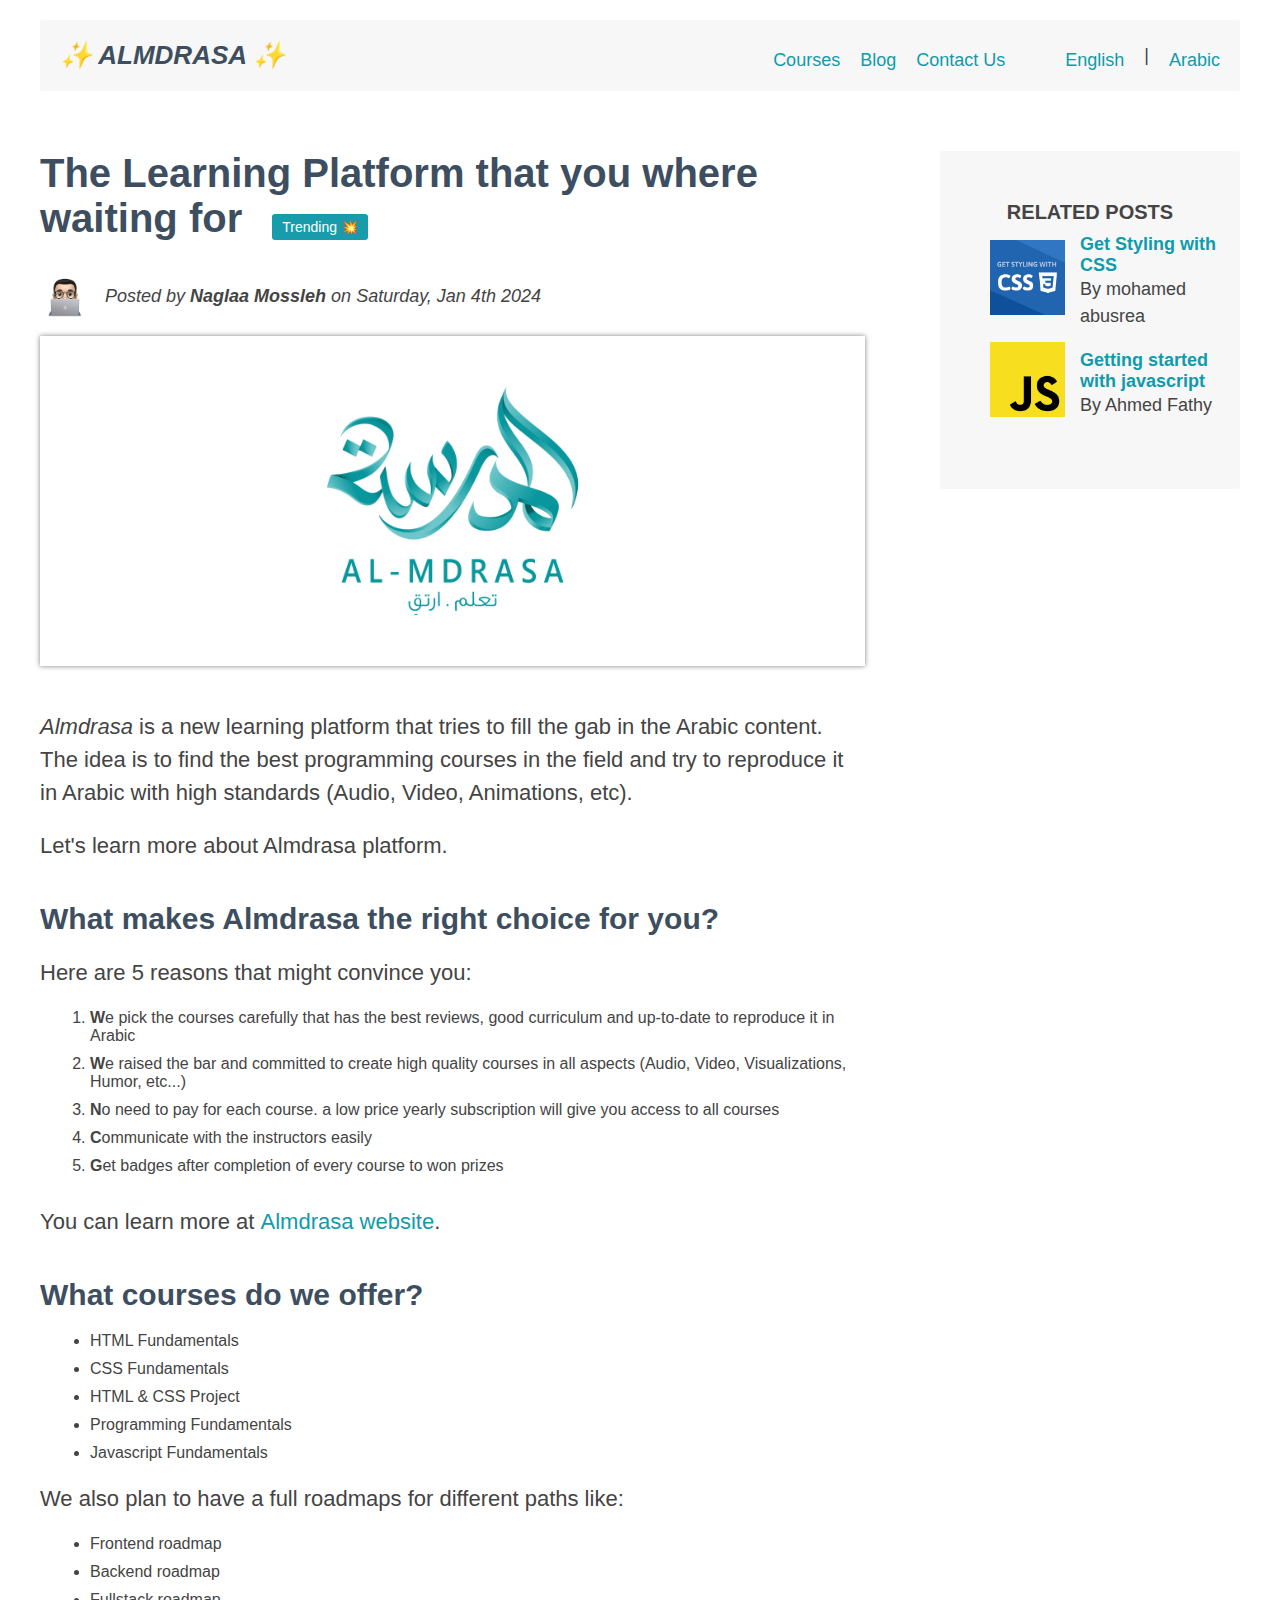
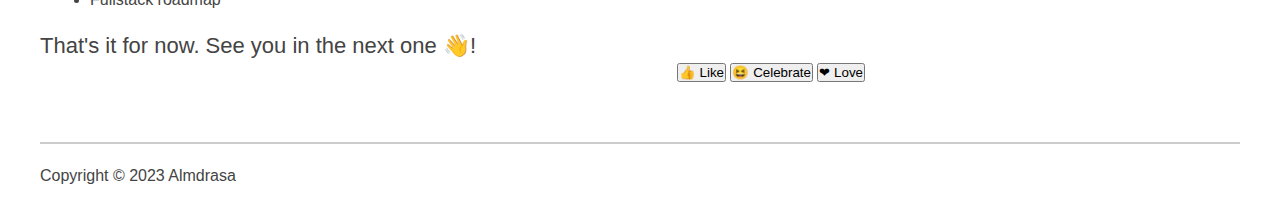
<file: index.html>
<!DOCTYPE html>
<html lang="en">
  <head>
    <meta charset="UTF-8" />
    <meta name="description" content="HTML fundamental course" />
    <meta name="keywords" content="html,css,Javascript" />
    <link href="style.css" rel="stylesheet" />
    <title>The Learning Platform that you where waiting for</title>
  </head>
  <body>
    <div class="container">
      <header class="main-header">
        <h1>✨ Almdrasa ✨</h1>
        <div class="nav-content">
          <nav aria-label="primary navigation" class="main-nav">
            <a href="courses.html">Courses</a>
            <a href="#">Blog</a>
            <a href="#">Contact Us</a>
          </nav>
          <nav aria-label="language navigation" class="language-nav">
            <a href="index.html">English</a>
            <span class="selector">|</span>
            <a href="index-ar.html">Arabic</a>
          </nav>
        </div>
        <!-- <div class="clear"></div> -->
      </header>

      <article>
        <header class="post-header">
          <h2>The Learning Platform that you where waiting for</h2>
          <div class="post-content">
            <img
              class="auther-img"
              src="assets/mohamed-abusrea.jpg"
              alt="picture of auther"
              width="50"
              height="50"
            />
            <p id="auther" class="auther">
              Posted by
              <strong>Naglaa Mossleh</strong> on Saturday, Jan 4th 2024
            </p>
          </div>
          <img
            class="post-img"
            src="assets/post-img.jpg"
            alt="picture Almdrasa log"
          />
          <div class="reactions">
            <button>👍 Like</button>
            <button>😆 Celebrate</button>
            <button>❤ Love</button>
          </div>
        </header>
        <p>
          <em>Almdrasa</em> is a new learning platform that tries to fill the
          gab in the Arabic content. The idea is to find the best programming
          courses in the field and try to reproduce it in Arabic with high
          standards (Audio, Video, Animations, etc).
        </p>
        <p>Let's learn more about Almdrasa platform.</p>
        <h3>What makes Almdrasa the right choice for you?</h3>
        <p>Here are 5 reasons that might convince you:</p>
        <ol>
          <li>
            <strong>W</strong>e pick the courses carefully that has the best
            reviews, good curriculum and up-to-date to reproduce it in Arabic
          </li>
          <li>
            <strong>W</strong>e raised the bar and committed to create high
            quality courses in all aspects (Audio, Video, Visualizations, Humor,
            etc...)
          </li>
          <li>
            <strong>N</strong>o need to pay for each course. a low price yearly
            subscription will give you access to all courses
          </li>
          <li><strong>C</strong>ommunicate with the instructors easily</li>
          <li>
            <strong>G</strong>et badges after completion of every course to won
            prizes
          </li>
        </ol>
        <p>
          You can learn more at
          <a href="https://almdrasa.com/" target="_blank"> Almdrasa website</a>.
        </p>

        <h3>What courses do we offer?</h3>
        <ul>
          <li>HTML Fundamentals</li>
          <li>CSS Fundamentals</li>
          <li>HTML & CSS Project</li>
          <li>Programming Fundamentals</li>
          <li>Javascript Fundamentals</li>
        </ul>

        <p>We also plan to have a full roadmaps for different paths like:</p>
        <ul>
          <li>Frontend roadmap</li>
          <li>Backend roadmap</li>
          <li>Fullstack roadmap</li>
        </ul>
        <p>That's it for now. See you in the next one 👋!</p>
      </article>
      <aside>
        <h4>Related posts</h4>
        <ul class="related">
          <li class="related-post">
            <img
              src="assets/related-1.jpg"
              alt="related-1"
              width="75"
              height="75"
            />
            <div>
              <a href="#" class="related-link">Get Styling with CSS</a>
              <p class="related-auther">By mohamed abusrea</p>
            </div>
          </li>

          <li class="related-post">
            <img
              src="assets/related-2.jpg"
              alt="related-2"
              width="75"
              height="75"
            />
            <div>
              <a href="#" class="related-link"
                >Getting started with javascript</a
              >
              <p class="related-auther">By Ahmed Fathy</p>
            </div>
          </li>
        </ul>
      </aside>

      <footer><p id="Copyright">Copyright &copy; 2023 Almdrasa</p></footer>
    </div>
  </body>
</html>
</file>
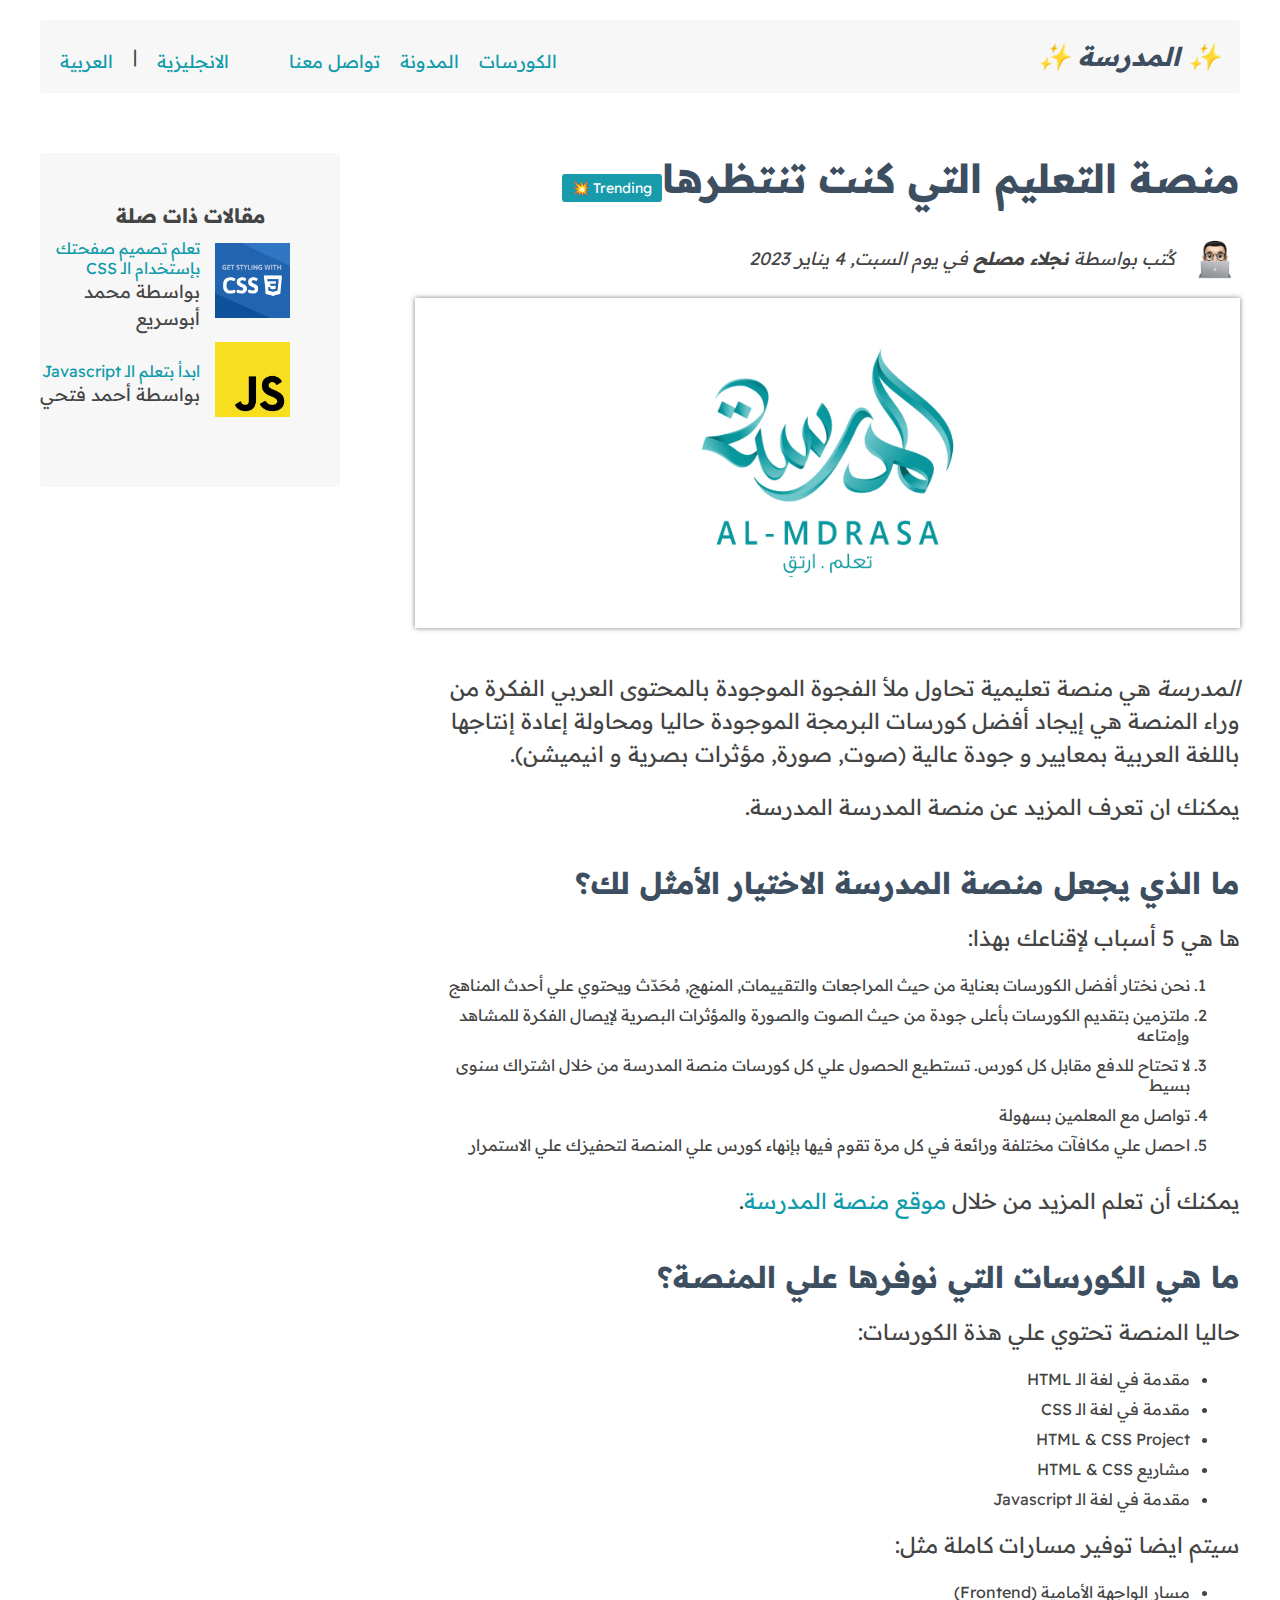
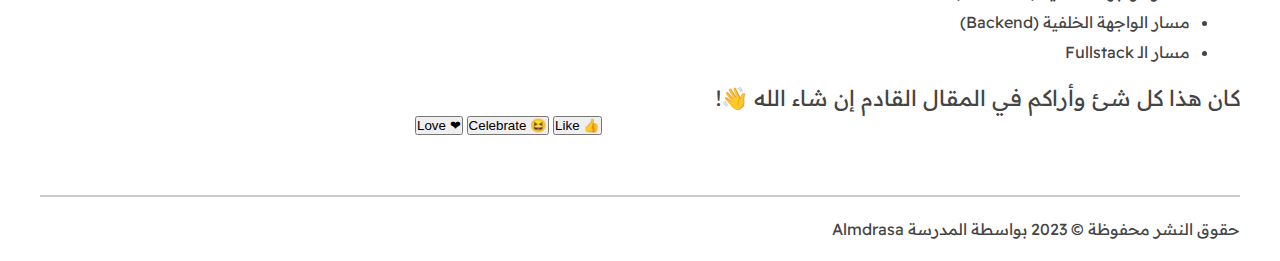
<file: index-ar.html>
<!DOCTYPE html>
<html lang="ar" dir="rtl">
  <head>
    <meta charset="UTF-8" />
    <meta name="description" content="HTML fundamental course" />
    <meta name="keywords" content="html,css,Javascript" />
    <title>The Learning Platform that you where waiting for</title>
    <link href="style.css" rel="stylesheet" />
    <link rel="preconnect" href="https://fonts.googleapis.com" />
    <link rel="preconnect" href="https://fonts.gstatic.com" crossorigin />
    <link
      href="https://fonts.googleapis.com/css2?family=Readex+Pro:wght@400;700&display=swap"
      rel="stylesheet"
    />
  </head>
  <body>
    <div class="container">
      <header class="main-header" class="main-nav">
        <h1>✨ المدرسة ✨</h1>
        <div class="nav-content">
          <nav aria-label="primary navigation" class="main-nav">
            <a href="courses.html">الكورسات</a>
            <a href="#">المدونة</a>
            <a href="#">تواصل معنا</a>
          </nav>
          <nav aria-label="language navigation" class="language-nav">
            <a href="index.html">الانجليزية</a>
            <span class="selector">|</span>
            <a href="index-ar.html">العربية</a>
          </nav>
        </div>
      </header>

      <article>
        <header class="post-header">
          <h2>منصة التعليم التي كنت تنتظرها</h2>
          <div class="post-content">
            <img
              class="auther-img"
              src="assets/mohamed-abusrea.jpg"
              alt="picture of auther"
              width="50"
              height="50"
            />
            <p id="auther" class="auther">
              كُتب بواسطة <strong>نجلاء مصلح </strong> في يوم السبت, 4 يناير
              2023
            </p>
          </div>
          <img
            src="assets/post-img.jpg"
            alt="picture Almdrasa log"
            class="post-img"
          />
          <div class="reactions">
            <button>👍 Like</button>
            <button>😆 Celebrate</button>
            <button>❤ Love</button>
          </div>
        </header>
        <p>
          <em>المدرسة</em> هي منصة تعليمية تحاول ملأ الفجوة الموجودة بالمحتوى
          العربي الفكرة من وراء المنصة هي إيجاد أفضل كورسات البرمجة الموجودة
          حاليا ومحاولة إعادة إنتاجها باللغة العربية بمعايير و جودة عالية (صوت,
          صورة, مؤثرات بصرية و انيميشن).
        </p>
        <p>يمكنك ان تعرف المزيد عن منصة المدرسة المدرسة.</p>
        <h3>ما الذي يجعل منصة المدرسة الاختيار الأمثل لك؟</h3>
        <p>ها هي 5 أسباب لإقناعك بهذا:</p>
        <ol>
          <li>
            نحن نختار أفضل الكورسات بعناية من حيث المراجعات والتقييمات, المنهج,
            مُحَدّث ويحتوي علي أحدث المناهج
          </li>
          <li>
            ملتزمين بتقديم الكورسات بأعلى جودة من حيث الصوت والصورة والمؤثرات
            البصرية لإيصال الفكرة للمشاهد وإمتاعه
          </li>
          <li>
            لا تحتاح للدفع مقابل كل كورس. تستطيع الحصول علي كل كورسات منصة
            المدرسة من خلال اشتراك سنوى بسيط
          </li>
          <li>تواصل مع المعلمين بسهولة</li>
          <li>
            احصل علي مكافآت مختلفة ورائعة في كل مرة تقوم فيها بإنهاء كورس علي
            المنصة لتحفيزك علي الاستمرار
          </li>
        </ol>
        <p>
          يمكنك أن تعلم المزيد من خلال
          <a href="https://almdrasa.com/" target="_blank"> موقع منصة المدرسة</a
          >.
        </p>

        <h3>ما هي الكورسات التي نوفرها علي المنصة؟</h3>
        <p>حاليا المنصة تحتوي علي هذة الكورسات:</p>
        <ul>
          <li>مقدمة في لغة الـ HTML</li>
          <li>مقدمة في لغة الـ CSS</li>
          <li>HTML & CSS Project</li>
          <li>مشاريع HTML & CSS</li>
          <li>مقدمة في لغة الـ Javascript</li>
        </ul>

        <p>سيتم ايضا توفير مسارات كاملة مثل:</p>
        <ul>
          <li>مسار الواجهة الأمامية (Frontend)</li>
          <li>مسار الواجهة الخلفية (Backend)</li>
          <li>مسار الـ Fullstack</li>
        </ul>
        <p>كان هذا كل شئ وأراكم في المقال القادم إن شاء الله 👋!</p>
      </article>
      <aside>
        <h4>مقالات ذات صلة</h4>
        <ul class="related">
          <li class="related-post">
            <img
              src="assets/related-1.jpg"
              alt="related-1"
              width="75"
              height="75"
            />
            <div>
              <a href="#">تعلم تصميم صفحتك بإستخدام الـ CSS</a>
              <p class="related-auther">بواسطة محمد أبوسريع</p>
            </div>
          </li>
          <li class="related-post">
            <img
              src="assets/related-2.jpg"
              alt="related-2"
              width="75"
              height="75"
            />
            <div>
              <a href="#"> ابدأ بتعلم الـ Javascript</a>
              <p class="related-auther">بواسطة أحمد فتحي</p>
            </div>
          </li>
        </ul>
      </aside>

      <footer>
        <p id="Copyright">
          حقوق النشر محفوظة &copy; 2023 بواسطة المدرسة Almdrasa
        </p>
      </footer>
    </div>
  </body>
</html>
</file>
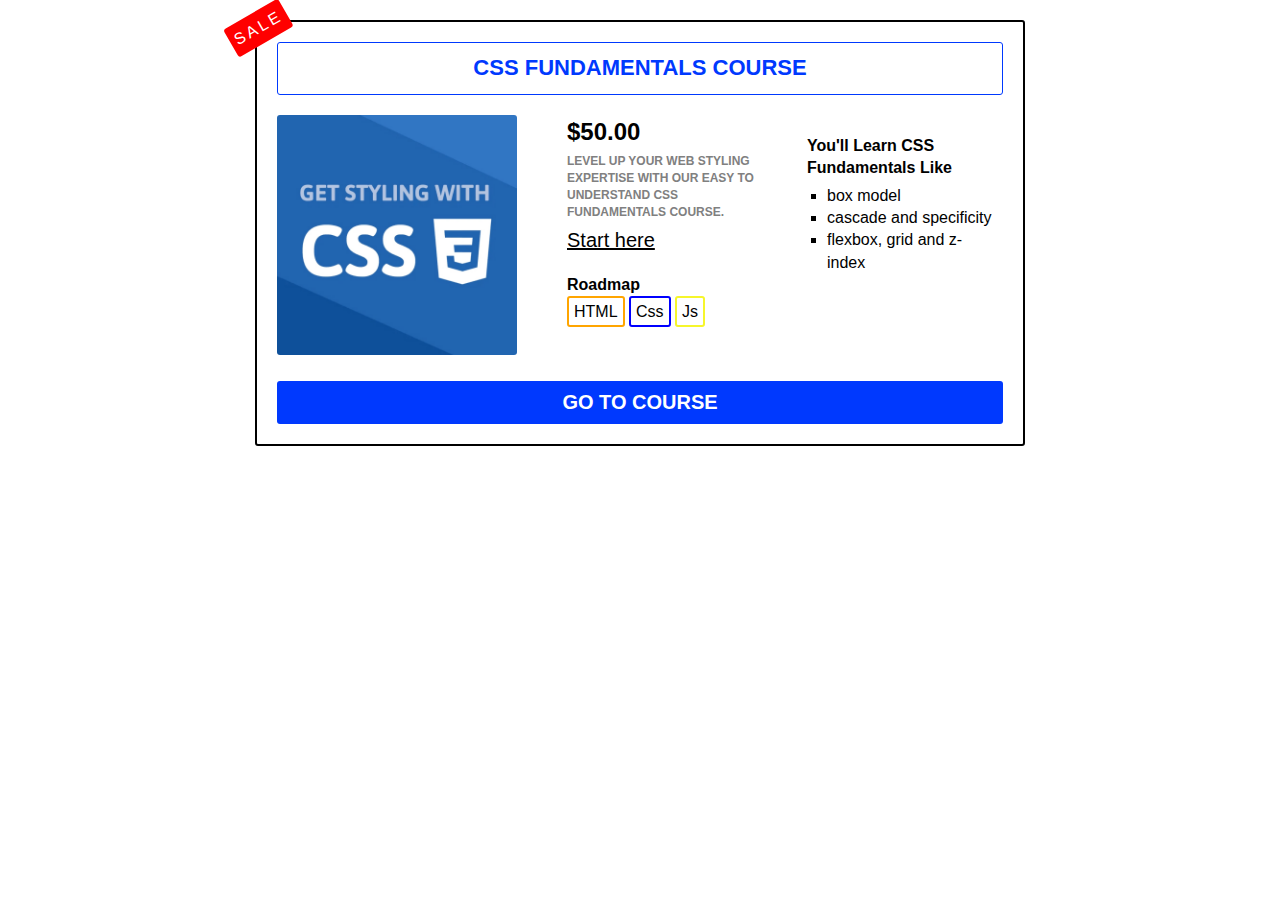
<file: challenge-1/challenge-1.html>
<!DOCTYPE html>
<html lang="en">
  <head>
    <meta charset="UTF-8" />
    <title>Css Fundamentals course</title>
    <link href="style.css" rel="stylesheet" />
  </head>
  <body>
    <article class="course">
      <h2 class="course-name">Css Fundamentals course</h2>
      <div class="content">
        <div class="course-img-div">
          <img
            class="course-img"
            src="related-1.jpg"
            alt="Css Fundamentals course"
            width="250"
            height="250"
          />
        </div>
        <div class="course-price-div">
          <div class="sale">sale</div>
          <p class="course-price"><strong>$50.00</strong></p>
          <p class="course-description">
            Level up your web styling expertise with our easy to understand CSS
            fundamentals course.
          </p>
          <a href="https://almdrasa.com/" class="course-link">Start here</a>
          <h4 class="roadmap">Roadmap</h4>
          <ul class="roadmap-list">
            <li>HTML</li>
            <li>Css</li>
            <li>Js</li>
          </ul>
        </div>
        <div class="course-detail-div">
          <h3 class="course-detail">You'll learn CSS fundamentals like</h3>
          <ul class="course-units">
            <li>box model</li>
            <li>cascade and specificity</li>
            <li>flexbox, grid and z-index</li>
          </ul>
        </div>
      </div>
      <button class="go-button">Go to course</button>
    </article>
  </body>
</html>
</file>
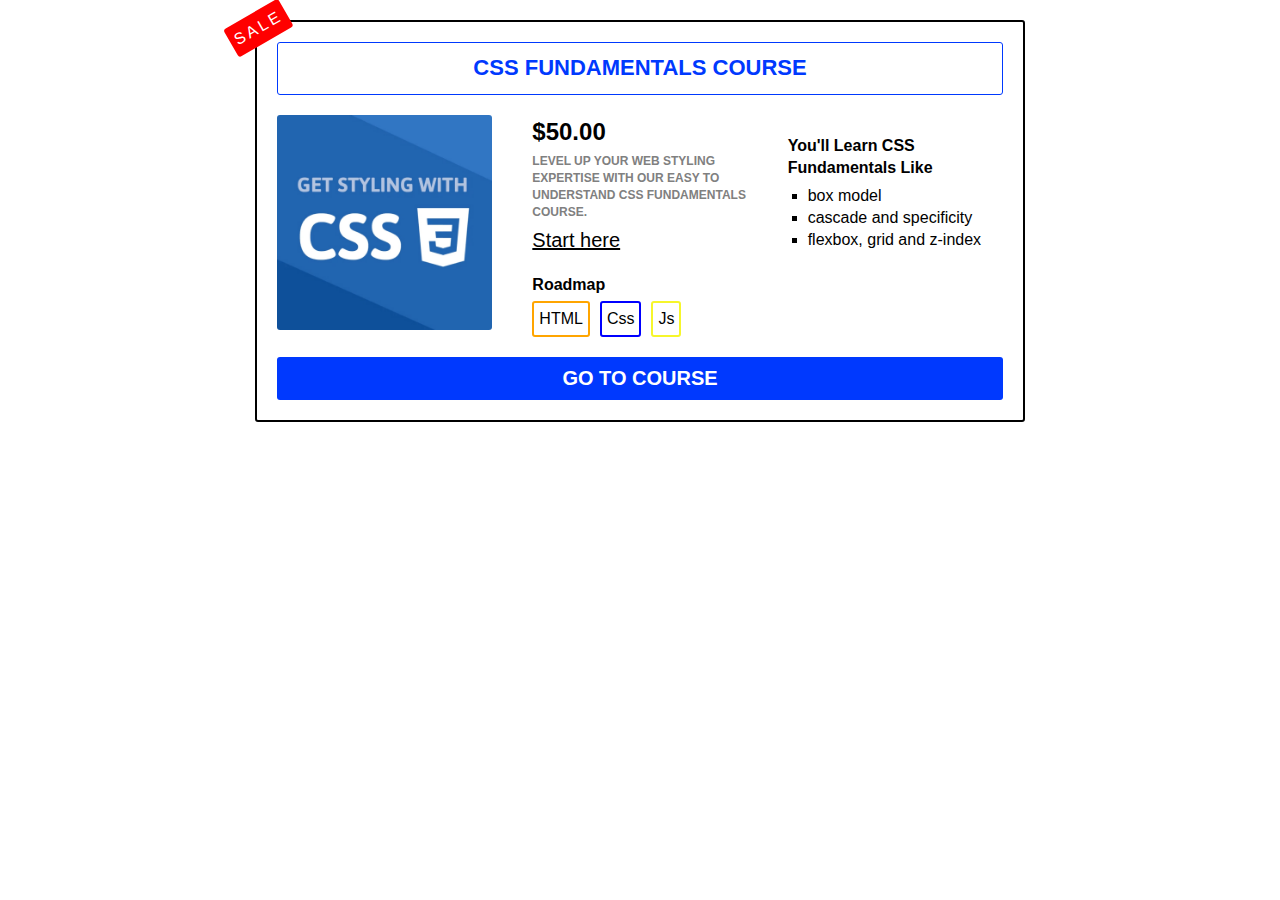
<file: challenge-2/challenge-2.html>
<!DOCTYPE html>
<html lang="en">
  <head>
    <meta charset="UTF-8" />
    <title>Css Fundamentals course</title>
    <link href="style.css" rel="stylesheet" />
  </head>
  <body>
    <article class="course">
      <h2 class="course-name">Css Fundamentals course</h2>
      <div class="content">
        <div class="course-div">
          <img
            class="course-img"
            src="related-1.jpg"
            alt="Css Fundamentals course"
          />
        </div>
        <div class="course-div">
          <div class="sale">sale</div>
          <p class="course-price"><strong>$50.00</strong></p>
          <p class="course-description">
            Level up your web styling expertise with our easy to understand CSS
            fundamentals course.
          </p>
          <a href="https://almdrasa.com/" class="course-link">Start here</a>
          <h4 class="roadmap">Roadmap</h4>
          <ul class="roadmap-list">
            <li>HTML</li>
            <li>Css</li>
            <li>Js</li>
          </ul>
        </div>
        <div class="course-div">
          <h3 class="course-detail">You'll learn CSS fundamentals like</h3>
          <ul class="course-units">
            <li>box model</li>
            <li>cascade and specificity</li>
            <li>flexbox, grid and z-index</li>
          </ul>
        </div>
      </div>
      <button class="go-button">Go to course</button>
    </article>
  </body>
</html>
</file>
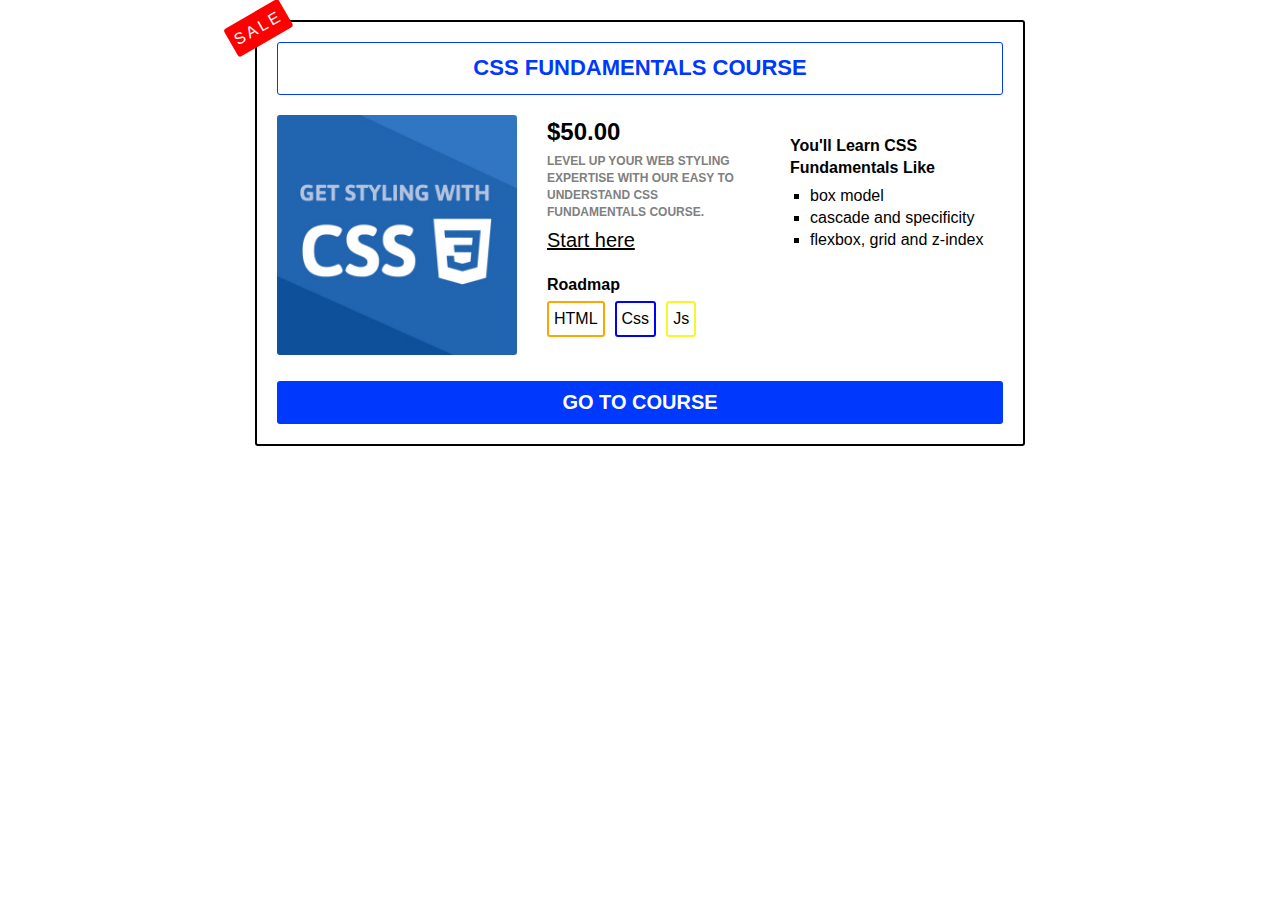
<file: challenge-3/challenge-3.html>
<!DOCTYPE html>
<html lang="en">
  <head>
    <meta charset="UTF-8" />
    <title>Css Fundamentals course</title>
    <link href="style.css" rel="stylesheet" />
  </head>
  <body>
    <article class="course">
      <h2 class="course-name">Css Fundamentals course</h2>
      <div class="course-div">
        <img
          class="course-img"
          src="related-1.jpg"
          alt="Css Fundamentals course"
        />
      </div>
      <div class="course-div">
        <div class="sale">sale</div>
        <p class="course-price"><strong>$50.00</strong></p>
        <p class="course-description">
          Level up your web styling expertise with our easy to understand CSS
          fundamentals course.
        </p>
        <a href="https://almdrasa.com/" class="course-link">Start here</a>
        <h4 class="roadmap">Roadmap</h4>
        <ul class="roadmap-list">
          <li>HTML</li>
          <li>Css</li>
          <li>Js</li>
        </ul>
      </div>
      <div class="course-div">
        <h3 class="course-detail">You'll learn CSS fundamentals like</h3>
        <ul class="course-units">
          <li>box model</li>
          <li>cascade and specificity</li>
          <li>flexbox, grid and z-index</li>
        </ul>
      </div>
      <button class="go-button">Go to course</button>
    </article>
  </body>
</html>
</file>
<file: style.css>
* {
  padding: 0;
  margin: 0;
  box-sizing: border-box;
}
body {
  font-family: sans-serif;
  color: #444;
}
.container {
  width: 1200px;
  margin: 0 auto;
}
h1,
h2,
h3 {
  color: #3d4e60;
}
h1 {
  font-size: 26px;
  text-transform: uppercase;
  font-style: italic;
}
h2 {
  font-size: 40px;
  margin-bottom: 30px;
}
h3 {
  font-size: 30px;
  margin-bottom: 20px;
  margin-top: 40px;
}
h4 {
  font-size: 20px;
  text-transform: uppercase;
  text-align: center;
}
p {
  font-size: 22px;
  line-height: 1.5;
  margin-bottom: 20px;
}
li {
  font-family: 20px;
  margin-bottom: 10px;
}
li:last-child {
  margin-bottom: 0;
}
.related {
  list-style: none;
}
#auther {
  font-size: 18px;
  font-style: italic;
}
.related-auther {
  font-size: 18px;
  font-weight: bold;
}
#Copyright {
  font-size: 16px;
}
.main-header {
  background-color: #f7f7f7;
  padding: 20px;
  /* margin-bottom: 60px; */
  margin-top: 20px;
  border-radius: 3px;
}
aside {
  background-color: #f7f7f7;
  padding: 50px 0;
  border-radius: 3px;
}
nav {
  font-size: 18px;
}
a:link {
  color: #109bab;
  text-decoration: none;
  margin-top: 10px;
  display: inline-block;
}
a:visited {
  color: #109bab;
}
a:hover {
  color: #13bec4;
  font-weight: bold;
  text-decoration: underline;
}
a:active {
  background-color: black;
  font-style: italic;
}
.post-header {
  margin-bottom: 40px;
}
ul,
ol {
  margin-left: 50px;
  margin-bottom: 20px;
}
/* article {
  margin-bottom: 60px;
} */
.post-img {
  width: 100%;
  height: auto;
  box-shadow: 0 0 5px rgb(0, 0, 0, 0.5);
}
.reactions {
  position: absolute;
  right: 0;
  bottom: 0;
}
h2::after {
  content: "Trending 💥";
  background-color: #189bab;
  color: #fff;
  font-size: 14px;
  font-weight: normal;
  display: inline-block;
  padding: 5px 10px;
  margin-left: 30px;
  margin-top: 14px;
  border-radius: 3px;
}

/* rtl direction */
[dir="rtl"] body {
  font-family: "Readex Pro", sans-serif;
}
/* [dir="rtl"] nav a:link {
  margin-left: 30px;
  margin-right: 0;
}
[dir="rtl"] nav a:link:last-child {
  margin-left: 0;
}
[dir="rtl"] .selector {
  margin-right: 0;
}
[dir="rtl"] h2::after {
  margin-left: 0;
  margin-right: 30px;
}


[dir="rtl"] .selector {
  margin-left: 30px;
}

[dir="rtl"] .auther {
  float: right;
  margin-right: 10px;
}
[dir="rtl"] .auther-img {
  float: right;
}
[dir="rtl"] h1 {
  float: right;
}
[dir="rtl"] .main-nav {
  float: left;
}
[dir="rtl"] .main-nav {
  float: right;
}
[dir="rtl"] .language-nav {
  float: left;
  margin-right: 60px;
}

[dir="rtl"] article {
  float: right;
}
[dir="rtl"] aside {
  float: left;
}

[dir="rtl"] .related {
  margin-right: 0;
} */

/* FLOAT */
/* .auther {
  float: left;
  margin-left: 10px;
  margin-top: 20px;
}
.auther-img {
  float: left;
  margin-bottom: 20px;
}
h1 {
  float: left;
}
.main-nav {
  float: right;
}
.main-nav {
  float: left;
}
.language-nav {
  float: right;
}
.nav-content::after {
  content: "";
  display: block;
  clear: both;
}
article {
  width: 825px;
  float: left;
  margin-right: 75px;
}
aside {
  position: sticky;
  top: 20px;
  width: 300px;
  float: right;
  padding: 50px 20px;
}
footer {
  clear: both;
}
.related {
  margin-left: 0;
}
h4 {
  margin-bottom: 30px;
} */
[dir="rtl"] ul,
[dir="rtl"] ol {
  margin-right: 50px;
  margin-left: 0;
}
[dir="rtl"] .reactions {
  left: 0;
  right: auto;
}
/* FLEXBOX */
.main-header {
  display: flex;
  align-items: center;
  justify-content: space-between;
}
.nav-content {
  display: flex;
  gap: 60px;
}
nav {
  display: flex;
  align-items: center;
  gap: 20px;
}
.post-content {
  display: flex;
  align-items: center;
  gap: 15px;
  margin-bottom: 15px;
}
.auther {
  margin-bottom: 0;
}
.related-post {
  display: flex;
  gap: 15px;
  align-items: center;
}
.related-auther {
  margin-bottom: 0;
  font-weight: normal;
}
.related-link {
  font-weight: bold;
  font-size: 18px;
}
/* .row {
  display: flex;
  gap: 75px;
  align-items: flex-start;
} */
aside {
  flex-basis: 350px;
  flex-shrink: 0;
  flex-grow: 0;
}
footer {
  border-top: 2px solid #ccc;
  padding-top: 20px;
  grid-column: 1/-1;
}
.container {
  display: grid;
  grid-template-columns: 1fr 300px;
  align-items: start;
  column-gap: 75px;
  row-gap: 60px;
}
.main-header {
  grid-column: 1/-1;
}
article {
  position: relative;
}
</file>
<file: challenge-1/style.css>
* {
  padding: 0;
  margin: 0;
  box-sizing: border-box;
}
body {
  font-family: sans-serif;
  line-height: 1.4;
}
.content::after {
  content: "";
  display: block;
  clear: both;
}
.course-img-div {
  float: left;
  width: 240px;
}
.course-price-div {
  width: 240px;
  float: left;
  padding-left: 50px;
}
.course-detail-div {
  width: 240px;
  float: left;
  padding-left: 50px;
}
.course {
  border: 2px solid #000;
  border-radius: 3px;
  width: 770px;
  padding: 20px;
  margin-top: 20px;
  margin-left: auto;
  margin-right: auto;
  position: relative;
}
.course-name {
  font-size: 22px;
  color: #0039fe;
  border: 1px solid #0039fe;
  font-weight: bold;
  border-radius: 3px;
  text-transform: uppercase;
  padding: 10px 20px;
  text-align: center;
  margin-bottom: 20px;
}
.course-img {
  border-radius: 3px;
  width: 100%;
  height: auto;
}
.course-price {
  font-size: 24px;
  margin-bottom: 5px;
}
.course-description {
  font-size: 12px;
  color: grey;
  font-weight: bold;
  text-transform: uppercase;
  margin-bottom: 5px;
}
.course-link:link,
.course-link:visited {
  color: #000;
  text-decoration: underline;
  font-size: 20px;
}
.course-link:hover,
.course-link:active {
  text-decoration: none;
}
.course-detail {
  font-size: 16px;
  font-weight: bold;
  text-transform: capitalize;
  margin: 20px 0 5px;
}
.course-units {
  list-style: square;
  margin: 0 0 20px 20px;
}
.go-button {
  color: white;
  font-size: 20px;
  background-color: #0039fe;
  font-weight: bold;
  border: none;
  cursor: pointer;
  text-transform: uppercase;
  padding: 10px 20px;
  border-radius: 3px;
  transition: background 0.3s;
  width: 100%;
  margin-top: 20px;
}
.go-button:hover {
  background-color: #4777ff;
}
.sale {
  position: absolute;
  background-color: red;
  color: white;
  letter-spacing: 3px;
  text-transform: uppercase;
  top: -10px;
  left: -30px;
  border-radius: 3px;
  padding: 5px;
  rotate: -30deg;
}
.roadmap {
  margin-top: 20px;
  margin-bottom: 5px;
}
.roadmap-list {
  list-style: none;
}
.roadmap-list li {
  display: inline;
  border: 2px solid;
  border-radius: 3px;
  padding: 5px;
}
.roadmap-list li:first-child {
  border-color: #ffa500;
}
.roadmap-list li:nth-child(2) {
  border-color: #0000ff;
}
.roadmap-list li:last-child {
  border-color: #f6f62b;
}
</file>
<file: challenge-2/style.css>
* {
  padding: 0;
  margin: 0;
  box-sizing: border-box;
}
body {
  font-family: sans-serif;
  line-height: 1.4;
}
/* Float */
/* .content::after {
  content: "";
  display: block;
  clear: both;
}
.course-img-div {
  float: left;
  width: 240px;
}
.course-price-div {
  width: 240px;
  float: left;
  padding-left: 50px;
}
.course-detail-div {
  width: 240px;
  float: left;
  padding-left: 50px;
} */
/* FLEXBOX */
.content {
  display: flex;
  gap: 40px;
}
.course-div {
  flex: 1;
}
.roadmap-list {
  display: flex;
  gap: 10px;
}
.course {
  border: 2px solid #000;
  border-radius: 3px;
  width: 770px;
  padding: 20px;
  margin-top: 20px;
  margin-left: auto;
  margin-right: auto;
  position: relative;
}
.course-name {
  font-size: 22px;
  color: #0039fe;
  border: 1px solid #0039fe;
  font-weight: bold;
  border-radius: 3px;
  text-transform: uppercase;
  padding: 10px 20px;
  text-align: center;
  margin-bottom: 20px;
}
.course-img {
  border-radius: 3px;
  width: 100%;
  height: auto;
}
.course-price {
  font-size: 24px;
  margin-bottom: 5px;
}
.course-description {
  font-size: 12px;
  color: grey;
  font-weight: bold;
  text-transform: uppercase;
  margin-bottom: 5px;
}
.course-link:link,
.course-link:visited {
  color: #000;
  text-decoration: underline;
  font-size: 20px;
}
.course-link:hover,
.course-link:active {
  text-decoration: none;
}
.course-detail {
  font-size: 16px;
  font-weight: bold;
  text-transform: capitalize;
  margin: 20px 0 5px;
}
.course-units {
  list-style: square;
  margin: 0 0 20px 20px;
}
.go-button {
  color: white;
  font-size: 20px;
  background-color: #0039fe;
  font-weight: bold;
  border: none;
  cursor: pointer;
  text-transform: uppercase;
  padding: 10px 20px;
  border-radius: 3px;
  transition: background 0.3s;
  width: 100%;
  margin-top: 20px;
}
.go-button:hover {
  background-color: #4777ff;
}
.sale {
  position: absolute;
  background-color: red;
  color: white;
  letter-spacing: 3px;
  text-transform: uppercase;
  top: -10px;
  left: -30px;
  border-radius: 3px;
  padding: 5px;
  rotate: -30deg;
}
.roadmap {
  margin-top: 20px;
  margin-bottom: 5px;
}
.roadmap-list {
  list-style: none;
}
.roadmap-list li {
  /* display: inline; */
  border: 2px solid;
  border-radius: 3px;
  padding: 5px;
}
.roadmap-list li:first-child {
  border-color: #ffa500;
}
.roadmap-list li:nth-child(2) {
  border-color: #0000ff;
}
.roadmap-list li:last-child {
  border-color: #f6f62b;
}
</file>
<file: challenge-3/style.css>
* {
  padding: 0;
  margin: 0;
  box-sizing: border-box;
}
body {
  font-family: sans-serif;
  line-height: 1.4;
}
/* Float */
/* .content::after {
  content: "";
  display: block;
  clear: both;
}
.course-img-div {
  float: left;
  width: 240px;
}
.course-price-div {
  width: 240px;
  float: left;
  padding-left: 50px;
}
.course-detail-div {
  width: 240px;
  float: left;
  padding-left: 50px;
} */
/* FLEXBOX */
/* .content {
  display: flex;
  gap: 40px;
} */
.course-div {
  flex: 1;
}
.roadmap-list {
  display: flex;
  gap: 10px;
}
.course {
  border: 2px solid #000;
  border-radius: 3px;
  width: 770px;
  padding: 20px;
  margin-top: 20px;
  margin-left: auto;
  margin-right: auto;
  position: relative;
}
.course-name {
  font-size: 22px;
  color: #0039fe;
  border: 1px solid #0039fe;
  font-weight: bold;
  border-radius: 3px;
  text-transform: uppercase;
  padding: 10px 20px;
  text-align: center;
}
.course-img {
  border-radius: 3px;
  width: 100%;
  height: auto;
}
.course-price {
  font-size: 24px;
  margin-bottom: 5px;
}
.course-description {
  font-size: 12px;
  color: grey;
  font-weight: bold;
  text-transform: uppercase;
  margin-bottom: 5px;
}
.course-link:link,
.course-link:visited {
  color: #000;
  text-decoration: underline;
  font-size: 20px;
}
.course-link:hover,
.course-link:active {
  text-decoration: none;
}
.course-detail {
  font-size: 16px;
  font-weight: bold;
  text-transform: capitalize;
  margin: 20px 0 5px;
}
.course-units {
  list-style: square;
  margin: 0 0 20px 20px;
}
.go-button {
  color: white;
  font-size: 20px;
  background-color: #0039fe;
  font-weight: bold;
  border: none;
  cursor: pointer;
  text-transform: uppercase;
  padding: 10px 20px;
  border-radius: 3px;
  transition: background 0.3s;
  width: 100%;
}
.go-button:hover {
  background-color: #4777ff;
}
.sale {
  position: absolute;
  background-color: red;
  color: white;
  letter-spacing: 3px;
  text-transform: uppercase;
  top: -10px;
  left: -30px;
  border-radius: 3px;
  padding: 5px;
  rotate: -30deg;
}
.roadmap {
  margin-top: 20px;
  margin-bottom: 5px;
}
.roadmap-list {
  list-style: none;
}
.roadmap-list li {
  /* display: inline; */
  border: 2px solid;
  border-radius: 3px;
  padding: 5px;
}
.roadmap-list li:first-child {
  border-color: #ffa500;
}
.roadmap-list li:nth-child(2) {
  border-color: #0000ff;
}
.roadmap-list li:last-child {
  border-color: #f6f62b;
}
/* GRID */
.course {
  display: grid;
  grid-template-columns: 240px 1fr 1fr;
  row-gap: 20px;
  column-gap: 30px;
}
.course-name,
.go-button {
  grid-column: 1/-1;
}
</file>
